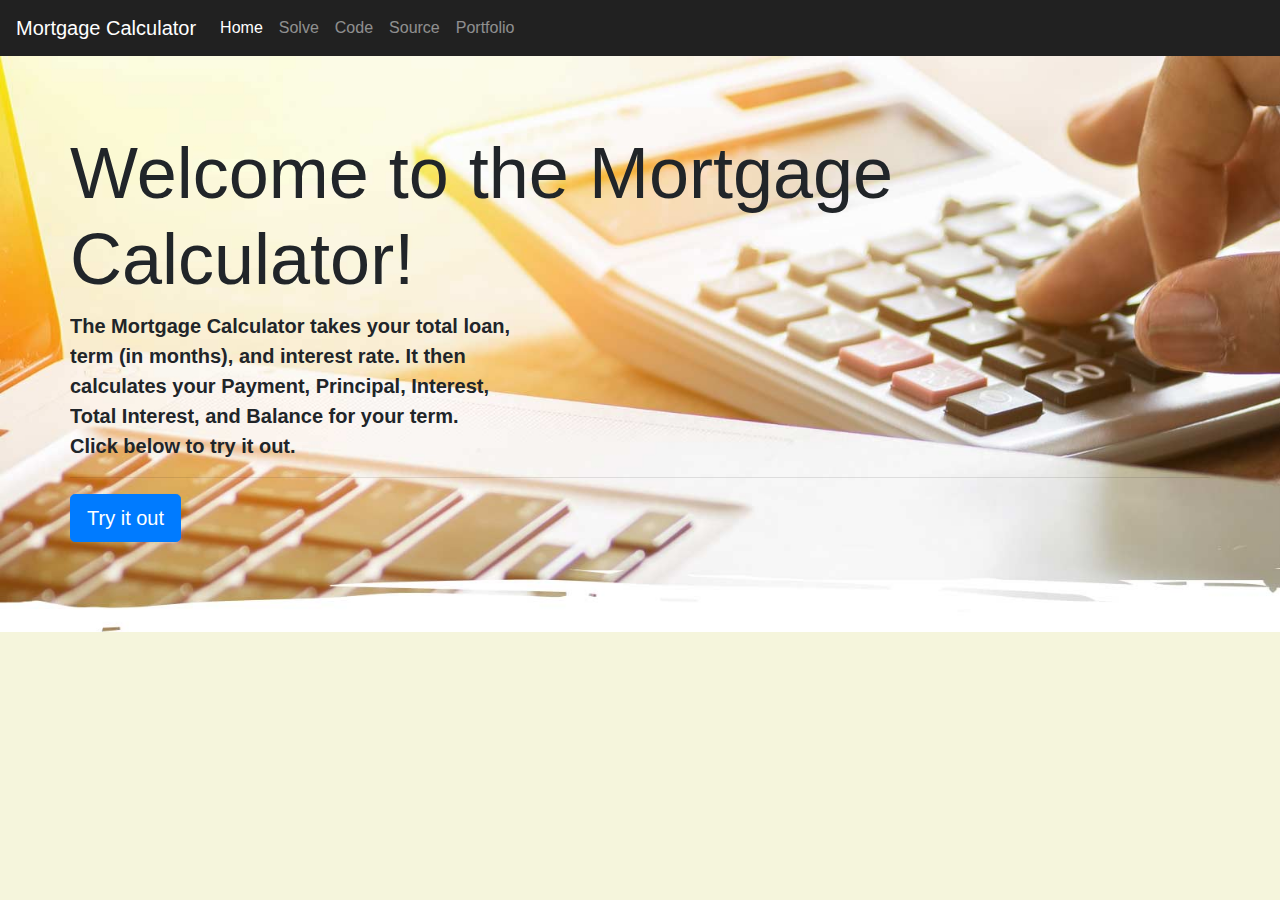
<file: index.html>
<!doctype html>
<html lang="en">
  <head>
    <title>Mortgage Calculator</title>
    <!-- Required meta tags -->
    <meta charset="utf-8">
    <meta name="viewport" content="width=device-width, initial-scale=1, shrink-to-fit=no">

    <!-- Bootstrap CSS -->
    <link rel="stylesheet" href="https://stackpath.bootstrapcdn.com/bootstrap/4.3.1/css/bootstrap.min.css" integrity="sha384-ggOyR0iXCbMQv3Xipma34MD+dH/1fQ784/j6cY/iJTQUOhcWr7x9JvoRxT2MZw1T" crossorigin="anonymous">
    <link rel="stylesheet" href="css/custom.css">
  </head>
  <body>

    <nav class="navbar navbar-expand-sm navbar-dark" style="background-color: #212121;">
        <a class="navbar-brand" href="index.html">Mortgage Calculator</a>
        <button class="navbar-toggler d-lg-none" type="button" data-toggle="collapse" data-target="#collapsibleNavId" aria-controls="collapsibleNavId"
            aria-expanded="false" aria-label="Toggle navigation"></button>
        <div class="collapse navbar-collapse" id="collapsibleNavId">
            <ul class="navbar-nav mr-auto mt-2 mt-lg-0">
                <li class="nav-item active">
                    <a class="nav-link" href="index.html">Home</a>
                </li>
                <li class="nav-item">
                    <a class="nav-link" href="solve.html">Solve</a>
                </li>
                <li class="nav-item">
                    <a class="nav-link" href="code.html">Code</a>
                </li>
                <li class="nav-item">
                    <a class="nav-link" target = "_blank" href="https://github.com/DavidRossBergerson/MorgageCalculator">Source</a>
                </li>
                <li class="nav-item">
                    <a class="nav-link" target="_blank" href="https://david-bergerson-portfolio.netlify.app">Portfolio</a>
                </li>
            </ul>
        </div>
    </nav>

    <header class="jumbotron jumbotron-fluid">
        <div class="container hero">
            <h1 class="display-3">Welcome to the Mortgage Calculator!</h1>
            <b><p class="lead font-weight-bolder">The Mortgage Calculator takes your total loan,<br> term (in months), and interest rate.
                It then<br> calculates your Payment, Principal, Interest, <br>Total Interest, and Balance for your term.<br>
                Click below to try it out.</p></b>
            <hr class="my-2">
            <p></p>
            <p class="lead">
                <a class="btn btn-primary btn-lg" href=solve.html role="button">Try it out</a>
            </p>
        </div>
    </header>

    <main>


    </main>



      
    <!-- Optional JavaScript -->
    <!-- jQuery first, then Popper.js, then Bootstrap JS -->
    <script src="https://code.jquery.com/jquery-3.3.1.slim.min.js" integrity="sha384-q8i/X+965DzO0rT7abK41JStQIAqVgRVzpbzo5smXKp4YfRvH+8abtTE1Pi6jizo" crossorigin="anonymous"></script>
    <script src="https://cdnjs.cloudflare.com/ajax/libs/popper.js/1.14.7/umd/popper.min.js" integrity="sha384-UO2eT0CpHqdSJQ6hJty5KVphtPhzWj9WO1clHTMGa3JDZwrnQq4sF86dIHNDz0W1" crossorigin="anonymous"></script>
    <script src="https://stackpath.bootstrapcdn.com/bootstrap/4.3.1/js/bootstrap.min.js" integrity="sha384-JjSmVgyd0p3pXB1rRibZUAYoIIy6OrQ6VrjIEaFf/nJGzIxFDsf4x0xIM+B07jRM" crossorigin="anonymous"></script>
    <script src="/js/custom.js"></script>
  </body>
</html>
</file>
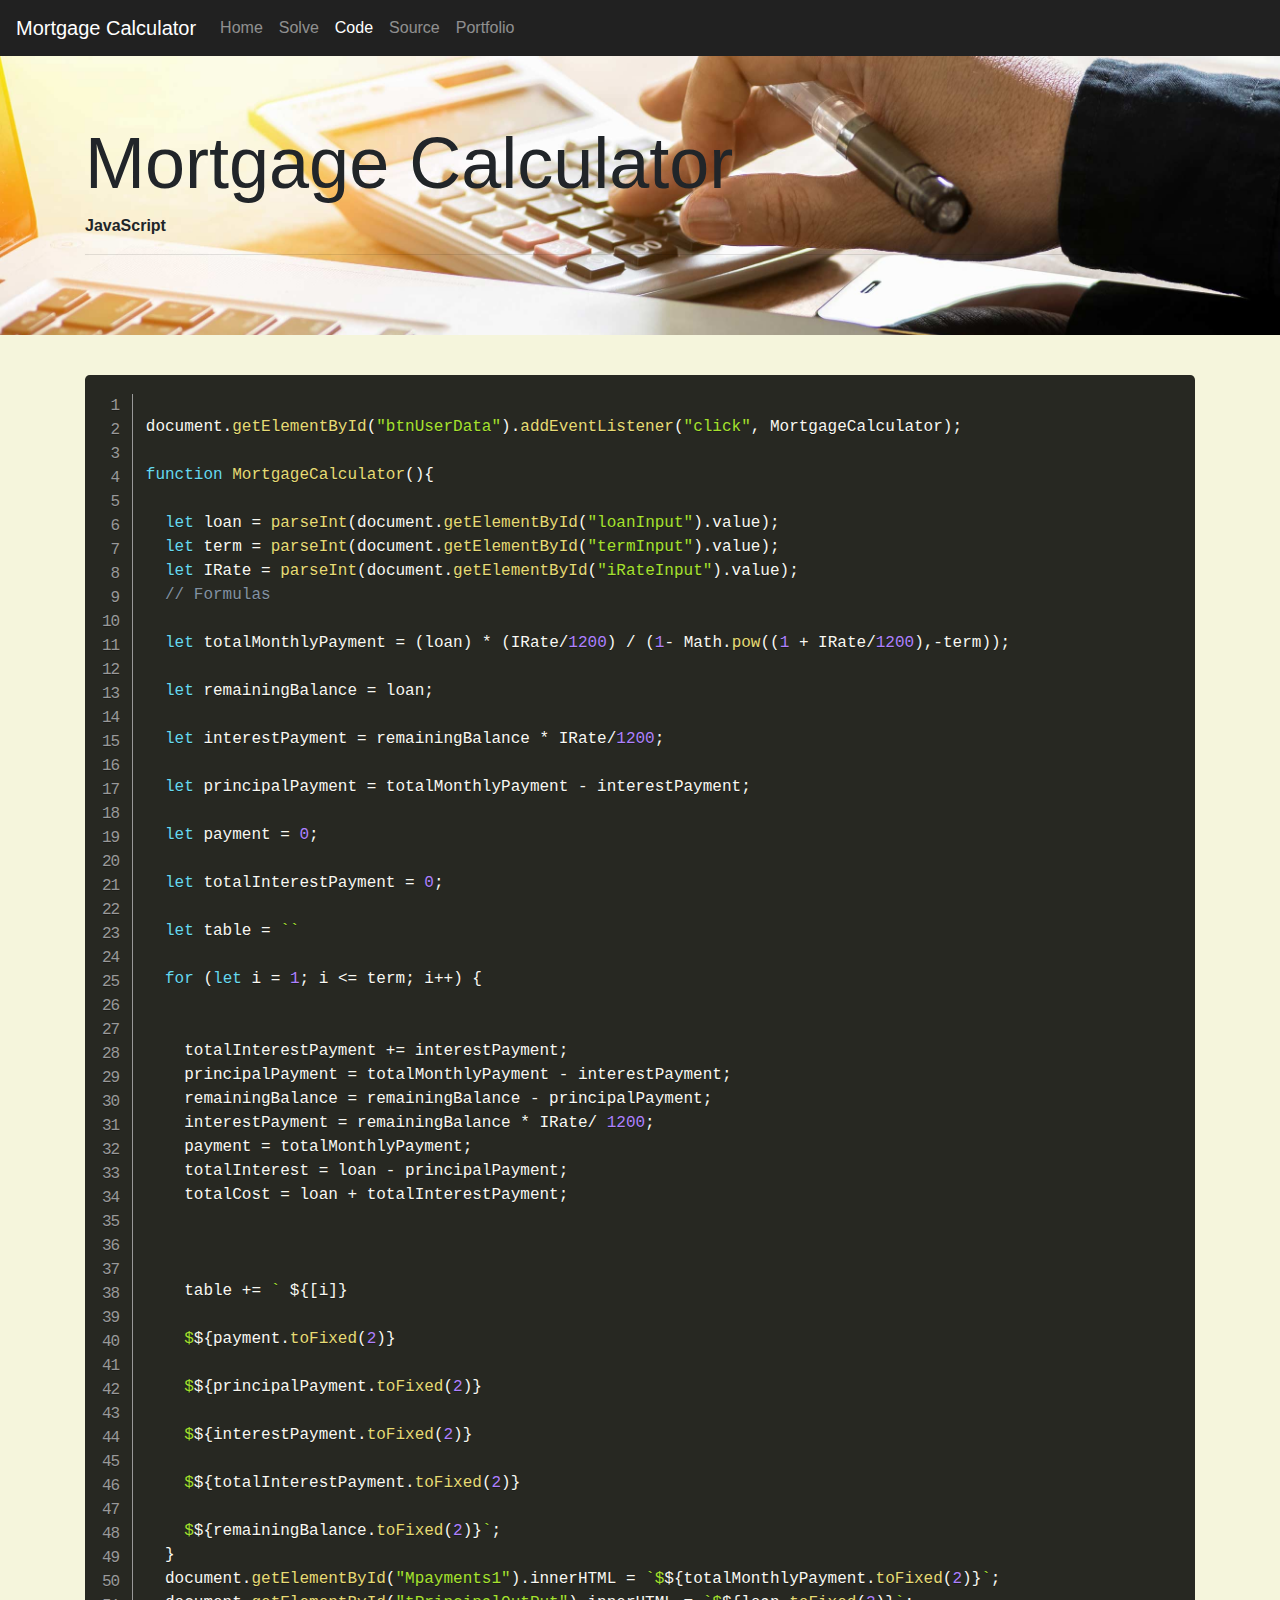
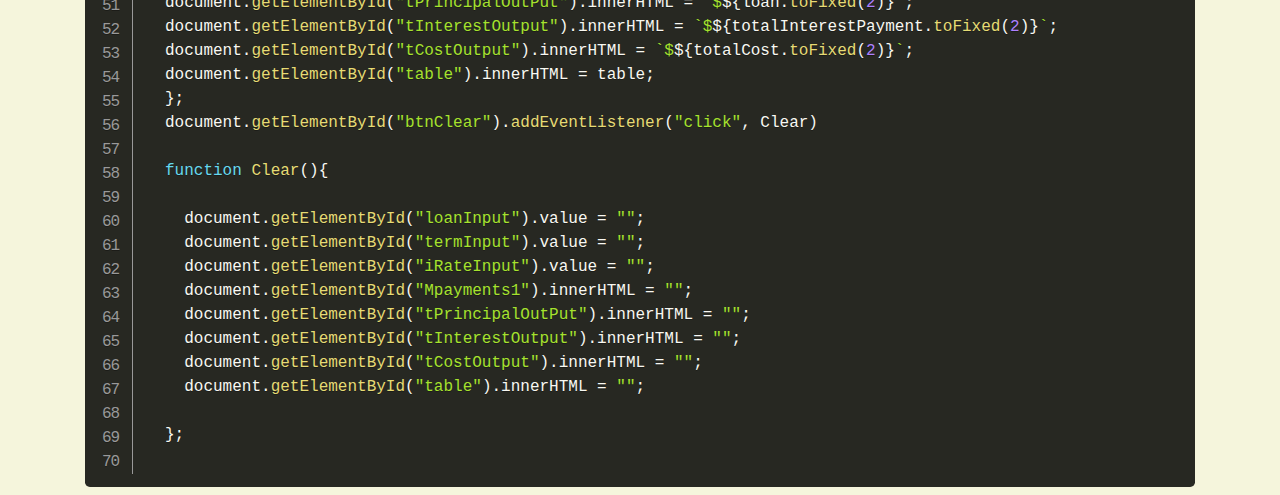
<file: code.html>
<!doctype html>
<html lang="en">
  <head>
    <title>Mortgage Calculator</title>
    <!-- Required meta tags -->
    <meta charset="utf-8">
    <meta name="viewport" content="width=device-width, initial-scale=1, shrink-to-fit=no">

    <!-- Bootstrap CSS -->
    <link rel="stylesheet" href="https://stackpath.bootstrapcdn.com/bootstrap/4.3.1/css/bootstrap.min.css" integrity="sha384-ggOyR0iXCbMQv3Xipma34MD+dH/1fQ784/j6cY/iJTQUOhcWr7x9JvoRxT2MZw1T" crossorigin="anonymous">
    <link rel="stylesheet" href="css/custom.css">
    <link rel="stylesheet" href="css/prism.css">
  </head>
  <body>

    <nav class="navbar navbar-expand-sm navbar-dark" style="background-color: #212121;">
        <a class="navbar-brand" href="index.html">Mortgage Calculator</a>
        <button class="navbar-toggler d-lg-none" type="button" data-toggle="collapse" data-target="#collapsibleNavId" aria-controls="collapsibleNavId"
            aria-expanded="false" aria-label="Toggle navigation"></button>
        <div class="collapse navbar-collapse" id="collapsibleNavId">
            <ul class="navbar-nav mr-auto mt-2 mt-lg-0">
                <li class="nav-item ">
                    <a class="nav-link" href="index.html">Home</a>
                </li>
                <li class="nav-item">
                    <a class="nav-link" href="solve.html">Solve</a>
                </li>
                <li class="nav-item">
                    <a class="nav-link active" href="code.html">Code</a>
                </li>
                <li class="nav-item">
                    <a class="nav-link" target = "_blank" href="https://github.com/DavidRossBergerson/MorgageCalculator">Source</a>
                </li>
                <li class="nav-item">
                    <a class="nav-link" target="_blank" href="https://david-bergerson-portfolio.netlify.app">Portfolio</a>
                </li>
            </ul>
        </div>
    </nav>

    <header class="jumbotron jumbotron-fluid">
        <div class="container">
            <h1 class="display-3">Mortgage Calculator</h1>
            <p >JavaScript</p>
            <hr class="my-2">
            <p></p>
                
        </div>
    </header>

    <div class="container">
        <div class="row">
            <div class="col">
                 
      <pre class ="line-numbers"><code class="language-javascript">
document.getElementById("btnUserData").addEventListener("click", MortgageCalculator);

function MortgageCalculator(){
  
  let loan = parseInt(document.getElementById("loanInput").value);
  let term = parseInt(document.getElementById("termInput").value);
  let IRate = parseInt(document.getElementById("iRateInput").value);
  // Formulas
  
  let totalMonthlyPayment = (loan) * (IRate/1200) / (1- Math.pow((1 + IRate/1200),-term));
  
  let remainingBalance = loan;
  
  let interestPayment = remainingBalance * IRate/1200;
  
  let principalPayment = totalMonthlyPayment - interestPayment;
  
  let payment = 0;
  
  let totalInterestPayment = 0;
  
  let table = ``
  
  for (let i = 1; i <= term; i++) {
    
   
    totalInterestPayment += interestPayment;
    principalPayment = totalMonthlyPayment - interestPayment;
    remainingBalance = remainingBalance - principalPayment;
    interestPayment = remainingBalance * IRate/ 1200;
    payment = totalMonthlyPayment;
    totalInterest = loan - principalPayment;
    totalCost = loan + totalInterestPayment;
    
    
  
    table += `<tr><td> ${[i]} </td>
    
    <td>$${payment.toFixed(2)}</td>
  
    <td>$${principalPayment.toFixed(2)}</td> 
    
    <td>$${interestPayment.toFixed(2)}</td> 
    
    <td>$${totalInterestPayment.toFixed(2)}</td> 
      
    <td>$${remainingBalance.toFixed(2)}</td>`;
  }
  document.getElementById("Mpayments1").innerHTML = `$${totalMonthlyPayment.toFixed(2)}`;
  document.getElementById("tPrincipalOutPut").innerHTML = `$${loan.toFixed(2)}`;
  document.getElementById("tInterestOutput").innerHTML = `$${totalInterestPayment.toFixed(2)}`;
  document.getElementById("tCostOutput").innerHTML = `$${totalCost.toFixed(2)}`;
  document.getElementById("table").innerHTML = table;
  };
  document.getElementById("btnClear").addEventListener("click", Clear)
  
  function Clear(){
    
    document.getElementById("loanInput").value = "";
    document.getElementById("termInput").value = "";
    document.getElementById("iRateInput").value = "";
    document.getElementById("Mpayments1").innerHTML = "";
    document.getElementById("tPrincipalOutPut").innerHTML = "";
    document.getElementById("tInterestOutput").innerHTML = "";
    document.getElementById("tCostOutput").innerHTML = "";
    document.getElementById("table").innerHTML = "";
  
  };  
 </code>
</pre>
</div>
</div>
</div>



      
    <!-- Optional JavaScript -->
    <!-- jQuery first, then Popper.js, then Bootstrap JS -->
    <script src="https://code.jquery.com/jquery-3.3.1.slim.min.js" integrity="sha384-q8i/X+965DzO0rT7abK41JStQIAqVgRVzpbzo5smXKp4YfRvH+8abtTE1Pi6jizo" crossorigin="anonymous"></script>
    <script src="https://cdnjs.cloudflare.com/ajax/libs/popper.js/1.14.7/umd/popper.min.js" integrity="sha384-UO2eT0CpHqdSJQ6hJty5KVphtPhzWj9WO1clHTMGa3JDZwrnQq4sF86dIHNDz0W1" crossorigin="anonymous"></script>
    <script src="https://stackpath.bootstrapcdn.com/bootstrap/4.3.1/js/bootstrap.min.js" integrity="sha384-JjSmVgyd0p3pXB1rRibZUAYoIIy6OrQ6VrjIEaFf/nJGzIxFDsf4x0xIM+B07jRM" crossorigin="anonymous"></script>
    <script src="/js/custom.js"></script>
    <script src="/js/prism.js"></script>
  </body>
</html>
</file>
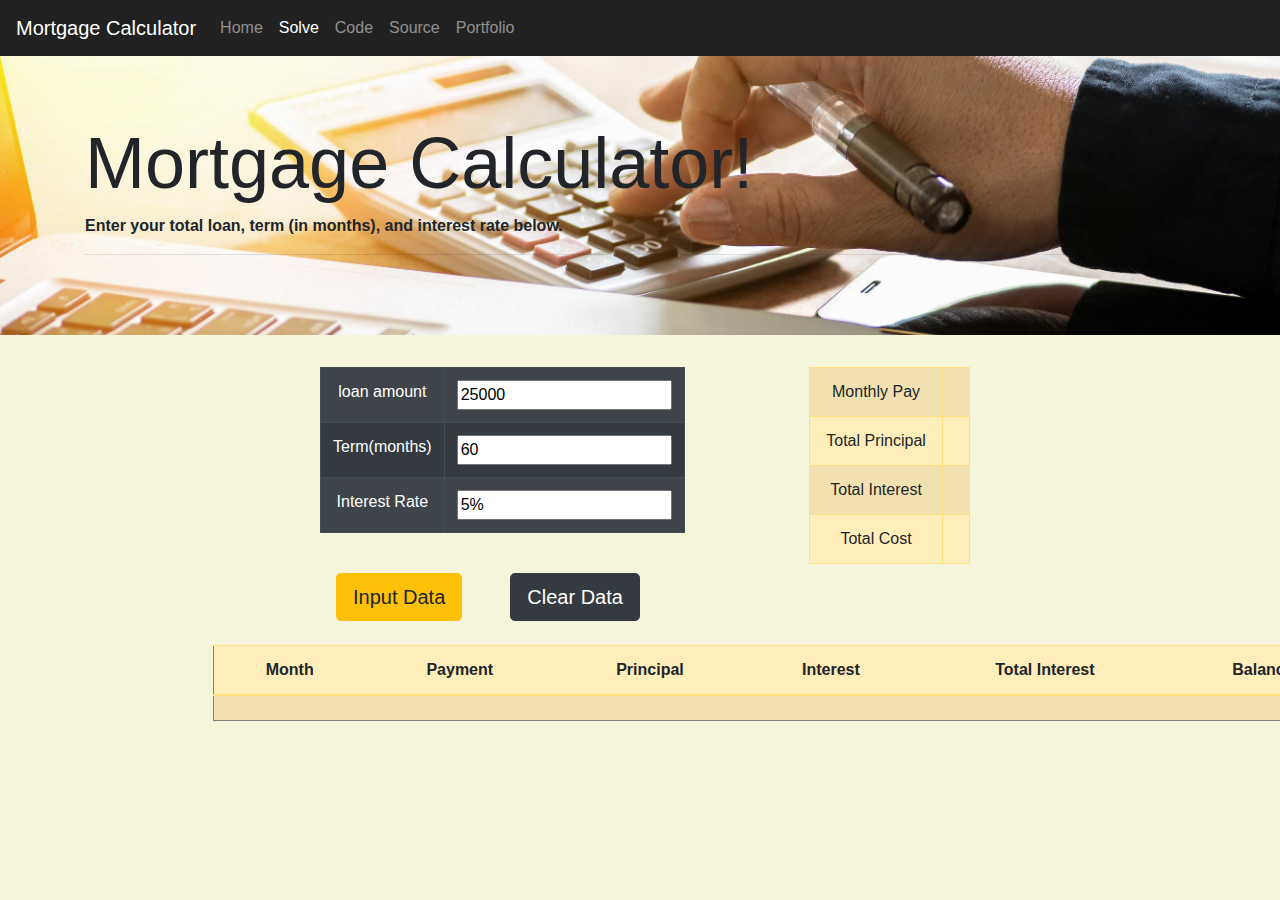
<file: solve.html>
<!doctype html>
<html lang="en">
  <head>
    <title>Mortgage Calculator</title>
    <!-- Required meta tags -->
    <meta charset="utf-8">
    <meta name="viewport" content="width=device-width, initial-scale=1, shrink-to-fit=no">

    <!-- Bootstrap CSS -->
    <link rel="stylesheet" href="https://stackpath.bootstrapcdn.com/bootstrap/4.3.1/css/bootstrap.min.css" integrity="sha384-ggOyR0iXCbMQv3Xipma34MD+dH/1fQ784/j6cY/iJTQUOhcWr7x9JvoRxT2MZw1T" crossorigin="anonymous">
    <link rel="stylesheet" href="css/custom.css">
  </head>
  <body>

    <nav class="navbar navbar-expand-sm navbar-dark" style="background-color: #212121;">
        <a class="navbar-brand" href="index.html">Mortgage Calculator</a>
        <button class="navbar-toggler d-lg-none" type="button" data-toggle="collapse" data-target="#collapsibleNavId" aria-controls="collapsibleNavId"
            aria-expanded="false" aria-label="Toggle navigation"></button>
        <div class="collapse navbar-collapse" id="collapsibleNavId">
            <ul class="navbar-nav mr-auto mt-2 mt-lg-0">
                <li class="nav-item ">
                    <a class="nav-link" href="index.html">Home</a>
                </li>
                <li class="nav-item">
                    <a class="nav-link active" href="solve.html">Solve</a>
                </li>
                <li class="nav-item">
                    <a class="nav-link" href="code.html">Code</a>
                </li>
                <li class="nav-item">
                    <a class="nav-link" target = "_blank" href="https://github.com/DavidRossBergerson/MorgageCalculator">Source</a>
                </li>
                <li class="nav-item">
                    <a class="nav-link" target="_blank" href="https://david-bergerson-portfolio.netlify.app">Portfolio</a>
                </li>
            </ul>
        </div>
    </nav>

    <header class="jumbotron jumbotron-fluid">
        <div class="container">
            <h1 class="display-3">Mortgage Calculator!</h1>
            <p>Enter your total loan, term (in months), and interest rate below.</p>
            <hr class="my-2">
            <p></p>
           
        </div>
    </header>

    <div >
        <div class="row offset-3">
           <div>
        <table class="table table-striped table-dark table-bordered" >
        
            <tr>
                <td>loan amount </td> <td><input type="text" id="loanInput" value="25000"></td>
            </tr>
            <tr>
                <td>Term(months)<td><input type="text" id="termInput" value="60"></td>
            </tr>
            <tr>
                <td>Interest Rate<td><input type="text" id="iRateInput" value="5%"></td>
            </tr>
        </table>
        <button class="btn btn-warning btn-lg mt-4 ml-3" id="btnUserData">Input Data</button><button class="btn btn-dark btn-lg mt-4 ml-5" id="btnClear">Clear Data</button>
            </div>
            
            <div >
                <div class="row offset-5">
                   <div>
                <table class="table table-striped table-warning table-bordered ml-5" >
                <tr>
                    <td > Monthly Pay</td>
                   <td><output id="Mpayments1"></td>
                </tr>
                    <tr>
                        <td>Total Principal</td> <td ><output class="justify-content-center" type="text" id="tPrincipalOutPut" value=""></td>
                    </tr>
                    <tr>
                        <td>Total Interest<td><output type="text" id="tInterestOutput" value=""></td>
                    </tr>
                    <tr>
                        <td>Total Cost<td><output type="text" id="tCostOutput" value=""></td>
                    </tr>
                </table>
               </div>
            </div>        
            </div>
        </div>        
    </div>
              
        <div class=" container offset-2 mt-4" >
    <div class="row">
        <table  class="table table-striped table-warning" >
        <thead>
            <tr>
                <th>Month</th>
                <th>Payment</th>
                <th>Principal</th>
                <th>Interest</th>
                <th>Total Interest</th>
                <th>Balance</th>
            </tr>
        </thead>
            <tbody  id="table">
                <tr>
                    <td></td>
                    <td></td>
                    <td></td>
                    <td></td>
                    <td></td>
                    <td></td>
                </tr>

            </tbody>
        </table>
        </div>
    </div>
    <!-- Optional JavaScript -->
    <!-- jQuery first, then Popper.js, then Bootstrap JS -->
    <script src="https://code.jquery.com/jquery-3.3.1.slim.min.js" integrity="sha384-q8i/X+965DzO0rT7abK41JStQIAqVgRVzpbzo5smXKp4YfRvH+8abtTE1Pi6jizo" crossorigin="anonymous"></script>
    <script src="https://cdnjs.cloudflare.com/ajax/libs/popper.js/1.14.7/umd/popper.min.js" integrity="sha384-UO2eT0CpHqdSJQ6hJty5KVphtPhzWj9WO1clHTMGa3JDZwrnQq4sF86dIHNDz0W1" crossorigin="anonymous"></script>
    <script src="https://stackpath.bootstrapcdn.com/bootstrap/4.3.1/js/bootstrap.min.js" integrity="sha384-JjSmVgyd0p3pXB1rRibZUAYoIIy6OrQ6VrjIEaFf/nJGzIxFDsf4x0xIM+B07jRM" crossorigin="anonymous"></script>
    <script src="/js/custom.js"></script>
  </body>
</html>
</file>
<file: css/custom.css>
.table{
    table-layout: auto;
    
    
    border-style:groove; border-width: 1px; border-radius:4px;border-top-style: none;
    text-align: center;
    
    
}


@media (min-width: 768px) {
    header{
        background-image: url("/img/calc.jpg");
        background-repeat: no-repeat;
        background-size: cover;
        background-position:fixed;
        font-weight:bolder;
        text-decoration-color: black  ;
        
        }
        .hero{
            margin: 0 auto;
            overflow: hidden;
            padding: 10px 0;
            align-items: center;
            justify-content: center;
            
        }

        body{
            background-color:beige;
        }

    }
</file>
<file: css/prism.css>
/* PrismJS 1.23.0
https://prismjs.com/download.html#themes=prism-okaidia&languages=markup+css+clike+javascript&plugins=line-numbers */
/**
 * okaidia theme for JavaScript, CSS and HTML
 * Loosely based on Monokai textmate theme by http://www.monokai.nl/
 * @author ocodia
 */

code[class*="language-"],
pre[class*="language-"] {
	color: #f8f8f2;
	background: none;
	text-shadow: 0 1px rgba(0, 0, 0, 0.3);
	font-family: Consolas, Monaco, 'Andale Mono', 'Ubuntu Mono', monospace;
	font-size: 1em;
	text-align: left;
	white-space: pre;
	word-spacing: normal;
	word-break: normal;
	word-wrap: normal;
	line-height: 1.5;

	-moz-tab-size: 4;
	-o-tab-size: 4;
	tab-size: 4;

	-webkit-hyphens: none;
	-moz-hyphens: none;
	-ms-hyphens: none;
	hyphens: none;
}

/* Code blocks */
pre[class*="language-"] {
	padding: 1em;
	margin: .5em 0;
	overflow: auto;
	border-radius: 0.3em;
}

:not(pre) > code[class*="language-"],
pre[class*="language-"] {
	background: #272822;
}

/* Inline code */
:not(pre) > code[class*="language-"] {
	padding: .1em;
	border-radius: .3em;
	white-space: normal;
}

.token.comment,
.token.prolog,
.token.doctype,
.token.cdata {
	color: #8292a2;
}

.token.punctuation {
	color: #f8f8f2;
}

.token.namespace {
	opacity: .7;
}

.token.property,
.token.tag,
.token.constant,
.token.symbol,
.token.deleted {
	color: #f92672;
}

.token.boolean,
.token.number {
	color: #ae81ff;
}

.token.selector,
.token.attr-name,
.token.string,
.token.char,
.token.builtin,
.token.inserted {
	color: #a6e22e;
}

.token.operator,
.token.entity,
.token.url,
.language-css .token.string,
.style .token.string,
.token.variable {
	color: #f8f8f2;
}

.token.atrule,
.token.attr-value,
.token.function,
.token.class-name {
	color: #e6db74;
}

.token.keyword {
	color: #66d9ef;
}

.token.regex,
.token.important {
	color: #fd971f;
}

.token.important,
.token.bold {
	font-weight: bold;
}
.token.italic {
	font-style: italic;
}

.token.entity {
	cursor: help;
}

pre[class*="language-"].line-numbers {
	position: relative;
	padding-left: 3.8em;
	counter-reset: linenumber;
}

pre[class*="language-"].line-numbers > code {
	position: relative;
	white-space: inherit;
}

.line-numbers .line-numbers-rows {
	position: absolute;
	pointer-events: none;
	top: 0;
	font-size: 100%;
	left: -3.8em;
	width: 3em; /* works for line-numbers below 1000 lines */
	letter-spacing: -1px;
	border-right: 1px solid #999;

	-webkit-user-select: none;
	-moz-user-select: none;
	-ms-user-select: none;
	user-select: none;

}

	.line-numbers-rows > span {
		display: block;
		counter-increment: linenumber;
	}

		.line-numbers-rows > span:before {
			content: counter(linenumber);
			color: #999;
			display: block;
			padding-right: 0.8em;
			text-align: right;
		}
</file>
